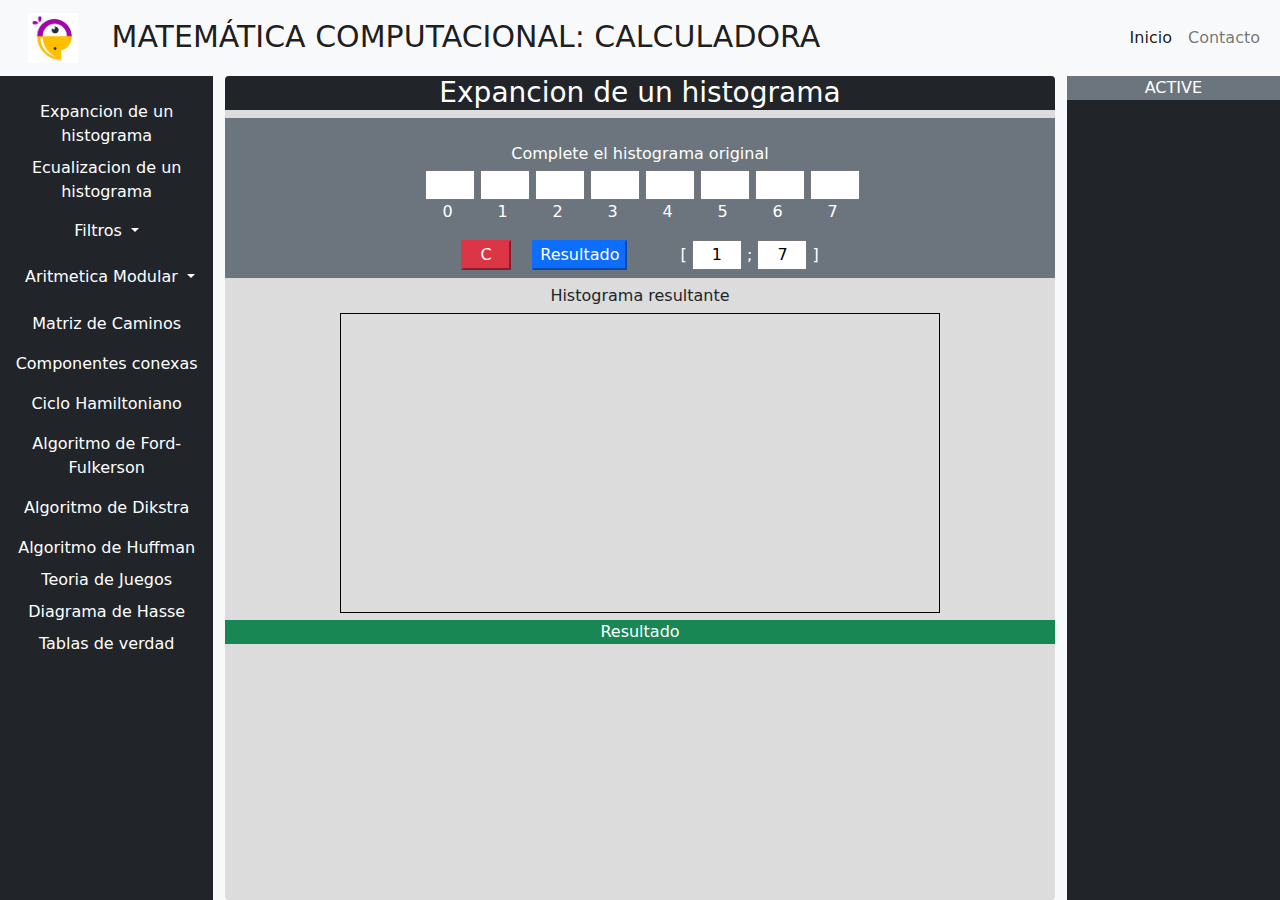
<file: index.html>
<!DOCTYPE html>
<html lang="en">
<head>
    <meta charset="UTF-8">
    <meta http-equiv="X-UA-Compatible" content="IE=edge">
    <meta name="viewport" content="width=device-width, initial-scale=1.0">
    <title>Calculadora de Matematica Computacional</title>
    <link rel="stylesheet" href="./css/bootstrap.min.css">
    <link rel="stylesheet" href="./css/style.css">
    <link rel="stylesheet" href="./css/style2.css">
    <link rel="preconnect" href="https://fonts.googleapis.com">
    <link rel="stylesheet" href="./css/index.css">
<link rel="preconnect" href="https://fonts.gstatic.com" crossorigin>
<link href="https://fonts.googleapis.com/css2?family=Pacifico&display=swap" rel="stylesheet">
<link rel="preconnect" href="https://fonts.googleapis.com">
    <!-- Google tag (gtag.js) -->
<script async src="https://www.googletagmanager.com/gtag/js?id=G-ZJ4NQTYLHN"></script>
<script>
  window.dataLayer = window.dataLayer || [];
  function gtag(){dataLayer.push(arguments);}
  gtag('js', new Date());

  gtag('config', 'G-ZJ4NQTYLHN');
</script>
    <script async src="https://pagead2.googlesyndication.com/pagead/js/adsbygoogle.js?client=ca-pub-7986550598269480"
     crossorigin="anonymous"></script>
</head>
<body>
    <nav class="navbar navbar-expand-lg navbar-light bg-light">
       <div class="container-fluid">
           <a class="navbar-brand titulo">
               <img src="./img/img1.png" width="50" class="me-4 ms-3" id="imagen">
              MATEMÁTICA COMPUTACIONAL: CALCULADORA
           </a>
           <ul class="navbar-nav mb-2 mb-lg-0">
            <li class="nav-item">
                <a class="nav-link active" aria-current="page" href="#">Inicio</a>
              </li>
              <li class="nav-item">
                <a class="nav-link" href="./MiPortafolio/index.html" target="_blank">Contacto</a>
              </li>
           </ul>
       </div>
    </nav>
    <div class="container-fluid bg-dark">
        <div class="row text-white ct">
            <div class="col col-2  bg-dark c1 text-center">
                <ul class="list-group  lista mt-4  mb-3">
                    <li class="mb-2"onclick="activarContenido(div_expancion)">Expancion de  un histograma</li>
                    <li class="mb-2"onclick="activarContenido(div_ecualizacion)">Ecualizacion de un histograma</li>
                    <li class="mb-2">
                        <div class="dropdown">
                            <button class="btn btn-dark dropdown-toggle" type="button" id="dropdownMenuButton1" data-bs-toggle="dropdown" aria-expanded="false">
                              Filtros
                            </button>
                            <ul class="dropdown-menu" aria-labelledby="dropdownMenuButton1">
                              <li><a class="dropdown-item" onclick="activarContenido(div_laplaciano)" href="#">laplaciano</a></li>
                              <li><a class="dropdown-item" onclick="activarContenido(div_media)" href="#">Media</a></li>
                              <li><a class="dropdown-item" onclick="activarContenido(div_mediana)" href="#">Mediana</a></li>
                            </ul>
                          </div>
                    </li>
                    <li class="mb-3">
                        <div class="dropdown">
                            <button class="btn btn-dark dropdown-toggle" type="button" id="dropdownMenuButton1" data-bs-toggle="dropdown" aria-expanded="false">
                              Aritmetica Modular
                            </button>
                            <ul class="dropdown-menu" aria-labelledby="dropdownMenuButton1">
                              <li><a class="dropdown-item" onclick="activarContenido(div_congruencia)" href="#">Congruencias lineales</a></li>
                              <li><a class="dropdown-item" onclick="activarContenido(div_encriptacion)" href="#">Encriptacion RSA</a></li>
                            </ul>
                          </div>
                    </li>
                    <li class="mb-3"onclick="activarContenido(div_matrizCaminos)">Matriz de Caminos</li>
                    <li class="mb-3"onclick="activarContenido(div_conexas)">Componentes conexas</li>
                    <li class="mb-3" onclick="irHamiltoniano()"><a href="./assets/hamiltoniano.html"   target="_blank" class="ancla">Ciclo Hamiltoniano</a></li>
                    <li class="mb-3"><a href="https://graphonline.ru/es/"   target="_blank" class="ancla">Algoritmo de Ford-Fulkerson</a></li>
                    <li class="mb-3"><a href="https://graphonline.ru/es/"   target="_blank" class="ancla">Algoritmo de Dikstra</a></li>
                    <li class="mb-2"><a href="./assets/huffman/index.html"   target="_blank" class="ancla">Algoritmo de Huffman</a></li>
                    <li class="mb-2" onclick="activarContenido(div_juegos)">Teoria de Juegos</li>
                    <li class="mb-2"><a href="./assets/DiagramaHasse/index.html" target="_blank" class="ancla">Diagrama de Hasse</a></li>
                    <li class="mb-2"><a href="./assets/tablas-verdad/index.html" target="_blank" class="ancla">Tablas de verdad</a></li>
                </ul>
            </div>
            <div class="col col-8 col-sm-10 col-xl-8 text-center bg-light main">
                <div class="contenedor rounded desactivado" id="matriz-caminos">
                    <h3 class="text-white bg-dark ">Matriz de Caminos</h3>
                    <div class="contenido d-flex  justify-content-center">
                       <div class="caja">
                           <p class="mt-3 text-dark">Matriz A:</p>
                           <div class="d-flex  justify-content-center">
                               <div class="matriz1">
                                    <!-- contenido -->
                               </div>
                           </div>
                           <div class="d-flex  justify-content-center p-2">
                            <input type="button" value="1" onclick="completar(1)" class="me-2 btn-secondary">
                            <input type="button" value="0" onclick="completar(0)"class="me-2 btn-secondary">
                            <input type="button" value="C" onclick="completar('')" class="me-2 btn-danger">                            
                            <input type="button" onclick="aumentarMatriz()" value="+"class="me-2 btn-dark">
                            <input type="button" onclick="disminuirMatriz()" value="-"class="me-2 btn-success">
                            <input type="button" class="btn-primary" onclick="aplicarAlgoritmo()" value="Aceptar"class="me-2">
                           </div>
                           <hr class="bg-dark">
                           <p class="text-dark">Resultado</p>
                           <div class="d-flex  justify-content-center">
                            <div class="matriz2 mb-5">
                                 <!-- contenido -->
                            </div>
                        </div>
                       </div>

                    </div>
                </div>
                <div class="contenedor rounded desactivado" id="filtro-laplaciano">
                    <h3 class="text-white bg-dark">Filtro de laplaciano</h3>
                    <div class="contenido">
                        <div class="d-flex mt-4">
                            <div class="original ms-3 d-flex align-items-center">
                                <div class="original-container shadow-sm">
                                    <p class="text-dark">Matriz A:</p>
                                    <div class="original-matriz mb-2">
                                        <!-- contenido -->
                                    </div>
                                    <input type="button" value="+" onclick="GenerarMatriz('+')" class="btn-dark">
                                    <input type="button" value="-" onclick="GenerarMatriz('-')" class="btn-warning">
                                    <input type="button" value="C" onclick="LimpiarLaplaciano()" class="btn-danger">
                                    <input type="button" value="Aceptar" onclick="resultadoLaplaciano()"  class="btn-primary">
                                </div>
                            </div>
                            <div class="mascara ms-5 mt-3 shadow-sm">
                                <p class="mb-1 text-dark">Mascara</p>
                                <div class="mascara-matriz">
                                    <input type="text" class="cj-mascara-laplaciano">
                                    <input type="text" class="cj-mascara-laplaciano">
                                    <input type="text" class="cj-mascara-laplaciano">
                                    <input type="text" class="cj-mascara-laplaciano">
                                    <input type="text" class="cj-mascara-laplaciano">
                                    <input type="text" class="cj-mascara-laplaciano">
                                    <input type="text" class="cj-mascara-laplaciano">
                                    <input type="text" class="cj-mascara-laplaciano">
                                    <input type="text" class="cj-mascara-laplaciano">
                                </div>
                                <input type="button" value="C" onclick="limpiarMascara()"  class="btn-danger me-2">
                                <input type="button" value="-" onclick="CambiarValores('-')" class="btn-primary me-2">
                                <input type="button" value="+" onclick="CambiarValores('+')" class="btn-success me-2">
                            </div>
                        </div>
                        <div class="d-flex mt-3">
                            <hr class="bg-dark w-50 me-3">
                            <p class="text-dark">Resultado</p>
                            <hr class="bg-dark w-50 ms-3">
                        </div>
                        <div class="resultado mb-5">
                            <input type="text" class="cj-resultado-laplaciano">
                            <input type="text" class="cj-resultado-laplaciano">
                            <input type="text" class="cj-resultado-laplaciano">
                            <input type="text" class="cj-resultado-laplaciano">
                            <input type="text" class="cj-resultado-laplaciano">
                            <input type="text" class="cj-resultado-laplaciano">
                            <input type="text" class="cj-resultado-laplaciano">
                            <input type="text" class="cj-resultado-laplaciano">
                            <input type="text" class="cj-resultado-laplaciano">
                        </div>
                    </div>
                </div>
                <div class="contenedor rounded desactivado" id="filtro-media">
                    <h3 class="text-white bg-dark">Filtro de Media</h3>
                    <div class="contenido">
                        <div class="d-flex mt-4">
                            <div class="original ms-3 d-flex align-items-center">
                                <div class="original-container shadow-sm">
                                    <p class="text-dark">Matriz A:</p>
                                    <div class="original-matriz-media mb-2">
                                        <!-- contenido -->
                                    </div>
                                    <input type="button" value="+" onclick="GenerarMatrizMedia('+')" class="btn-dark">
                                    <input type="button" value="-" onclick="GenerarMatrizMedia('-')" class="btn-warning">
                                    <input type="button" value="C" onclick="limpiarMedia()" class="btn-danger">
                                    <input type="button" value="Aceptar" onclick="ResultadoMedia()"  class="btn-primary">
                                </div>
                            </div>
                            <div class="mascara ms-5 mt-3 shadow-sm">
                                <p class="mb-1 text-dark">Mascara</p>
                                <div class="mascara-matriz">
                                    <input type="text" class="cj-mascara-media">
                                    <input type="text" class="cj-mascara-media">
                                    <input type="text" class="cj-mascara-media">
                                    <input type="text" class="cj-mascara-media">
                                    <input type="text" class="cj-mascara-media">
                                    <input type="text" class="cj-mascara-media">
                                    <input type="text" class="cj-mascara-media">
                                    <input type="text" class="cj-mascara-media">
                                    <input type="text" class="cj-mascara-media">
                                </div>
                                <input type="button" value="C" onclick="limpiarMascaraMedia()"  class="btn-danger me-2">
                                <input type="button" value="-" onclick="LlenarMascara('-')" class="btn-primary me-2">
                                <input type="button" value="+" onclick="LlenarMascara('+')" class="btn-success me-2">
                            </div>
                        </div>
                        <div class="d-flex mt-3">
                            <hr class="bg-dark w-50 me-3">
                            <p class="text-dark">Resultado</p>
                            <hr class="bg-dark w-50 ms-3">
                        </div>
                        <div class="resultado-media mb-5">
                            <input type="text" class="cj-resultado-media">
                            <input type="text" class="cj-resultado-media">
                            <input type="text" class="cj-resultado-media">
                            <input type="text" class="cj-resultado-media">
                            <input type="text" class="cj-resultado-media">
                            <input type="text" class="cj-resultado-media">
                            <input type="text" class="cj-resultado-media">
                            <input type="text" class="cj-resultado-media">
                            <input type="text" class="cj-resultado-media">
                        </div>
                    </div>
                        
                </div>
                <div class="contenedor rounded desactivado" id="filtro-mediana">
                    <h3 class="text-white bg-dark">Filtro de Mediana</h3>
                    <div class="contenido">
                        <div class="original-mediana shadow-sm d-flex align-items-center justify-content-center">
                            <div>
                                <div class="matriz-mediana">
                                    <!-- contenido -->
                                </div>
                                <div class="mt-2">
                                    <input type="button" value="+" onclick="GenerarMatrizMediana('+')" class="btn-warning">
                                    <input type="button" value="-" onclick="GenerarMatrizMediana('-')" class="btn-success">
                                    <input type="button" value="C" onclick="limpiarMediana()" class="btn-danger">
                                    <input type="button" value="Aceptar" onclick="ResultadoMediana()" class="btn-primary">
                                </div>
                            </div>
                        </div>
                        <div class="d-flex mt-3">
                            <hr class="bg-dark w-50 me-3">
                            <p class="text-dark">Resultado</p>
                            <hr class="bg-dark w-50 ms-3">
                        </div>
                        <div class="resultado-mediana mb-5">
                            <input type="text" class="cj-resultado-mediana">
                            <input type="text" class="cj-resultado-mediana">
                            <input type="text" class="cj-resultado-mediana">
                            <input type="text" class="cj-resultado-mediana">
                            <input type="text" class="cj-resultado-mediana">
                            <input type="text" class="cj-resultado-mediana">
                            <input type="text" class="cj-resultado-mediana">
                            <input type="text" class="cj-resultado-mediana">
                            <input type="text" class="cj-resultado-mediana">
                        </div>
                    </div>
                </div>
                <div class="contenedor rounded activado" id="expancion-histograma">
                    <h3 class="text-white bg-dark">Expancion de un histograma</h3>
                    <div class="contenido bg-secondary p-2">
                        <div class="mt-3 text-white">
                            <p class=" mb-1">Complete el histograma original</p>
                            <div class="d-flex  justify-content-center">
                                <div class="d-flex flex-column"> 
                                    <input type="text" class="cj-expancion">
                                    <label class="fw-light">0</label>
                                </div>
                                <div class="d-flex flex-column"> 
                                    <input type="text" class="cj-expancion">
                                    <label class="fw-light">1</label>
                                </div>
                                <div class="d-flex flex-column"> 
                                    <input type="text" class="cj-expancion">
                                    <label class="fw-light">2</label>
                                </div>
                                <div class="d-flex flex-column"> 
                                    <input type="text" class="cj-expancion">
                                    <label class="fw-light">3</label>
                                </div>
                                <div class="d-flex flex-column"> 
                                    <input type="text" class="cj-expancion">
                                    <label class="fw-light">4</label>
                                </div>
                                <div class="d-flex flex-column"> 
                                    <input type="text" class="cj-expancion">
                                    <label class="fw-light">5</label>
                                </div>
                                <div class="d-flex flex-column"> 
                                    <input type="text" class="cj-expancion">
                                    <label class="fw-light">6</label>
                                </div>
                                <div class="d-flex flex-column"> 
                                    <input type="text" class="cj-expancion">
                                    <label class="fw-light">7</label>
                                </div>
                            </div>
                            <div class="mt-3">
                                <input type="button" value="C" onclick="limpiarExpancion()" class="me-3 btn-limpiar btn-danger">
                                <input type="button" onclick="dibujarHistogramaExpancion()" value="Resultado" class="btn-primary">
                                <label class="ms-5">[</label>
                                <input type="text" class="min text-center" value="1">
                                <label >;</label>
                                <input type="text" class="max text-center" value="7">
                                <label >]</label>
                            </div>
                        </div>
                    </div>
                    <div class="Resultado mt-2 text-center">
                        <h6 class="ms-auto text-dark">Histograma resultante</h6>
                        <canvas class="canvas-expancion">
                        </canvas>
                        <div class="bg-success">
                            <p class="ms-auto">Resultado</p>
                        </div>
                    </div>
                </div>
                <div class="contenedor rounded desactivado" id="ecualizacion-histograma">
                    <h3 class="text-white bg-dark">Ecualizacion de un histograma</h3>
                    <div class="contenido bg-secondary p-2">
                        <div class="mt-3 text-white">
                            <p class=" mb-1">Complete el histograma original</p>
                            <div class="d-flex  justify-content-center">
                                <div class="d-flex flex-column"> 
                                    <input type="text" class="cj-ecualizacion">
                                    <label class="fw-light">0</label>
                                </div>
                                <div class="d-flex flex-column"> 
                                    <input type="text" class="cj-ecualizacion">
                                    <label class="fw-light">1</label>
                                </div>
                                <div class="d-flex flex-column"> 
                                    <input type="text" class="cj-ecualizacion">
                                    <label class="fw-light">2</label>
                                </div>
                                <div class="d-flex flex-column"> 
                                    <input type="text" class="cj-ecualizacion">
                                    <label class="fw-light">3</label>
                                </div>
                                <div class="d-flex flex-column"> 
                                    <input type="text" class="cj-ecualizacion">
                                    <label class="fw-light">4</label>
                                </div>
                                <div class="d-flex flex-column"> 
                                    <input type="text" class="cj-ecualizacion">
                                    <label class="fw-light">5</label>
                                </div>
                                <div class="d-flex flex-column"> 
                                    <input type="text" class="cj-ecualizacion">
                                    <label class="fw-light">6</label>
                                </div>
                                <div class="d-flex flex-column"> 
                                    <input type="text" class="cj-ecualizacion">
                                    <label class="fw-light">7</label>
                                </div>
                            </div>
                            <div class="mt-3">
                                <input type="button" value="C" onclick="limpiarEcualizacion()" class="me-3 btn-limpiar btn-danger">
                                <input type="button" onclick="dibujarHistogramaEcualizacion()" value="Resultado" class="btn-primary">
                            </div>
                        </div>
                    </div>
                    <div class="Resultado mt-2 text-center">
                        <h6 class="ms-auto text-dark">Histograma resultante</h6>
                        <canvas class="canvas-ecualizacion">

                        </canvas>
                        <div class="bg-success">
                            <p class="ms-auto">Resultado</p>
                        </div>
                    </div>
                </div>
                <div class="contenedor rounded desactivado" id="congruencias">
                    <h3 class="text-white bg-dark">Congruencias lineales</h3>
                    <div class="contenido-congruencia mt-5 d-flex text-dark">
                        <div class=" cont cont1 rounded-2">
                            <h4 class="mt-3">ax=b mod n</h4>
                            <div class="d-flex justify-content-around">
                                <input type="text" class="caja2 txta">
                                <h4>x=</h4>
                                <input type="text" class="caja2 txtb">
                                <h4>mod</h4>
                                <input type="text" class="caja2 txtn">
                            </div>
                            <input type="button" value="C" onclick="limpiar()" class="btn-danger">
                            <button class="btn-primary mt-3 boton" onclick="ResultadoCongruencia()">Resultado</button>
                            <div class="resultado-congruencia mt-4">
                                <h4 class="ms-auto txtrespuesta1"></h4>
                                <h4 class="ms-auto txtrespuesta2"></h4>
                            </div>
                        </div>
                        <div class="cont cont2 rounded-2">
                            <h5 class="mb-3 mt-3"><ins>Resolucion:</ins></h5>
                            <h6 class="paso1"></h6>
                            <h6 class="paso2"></h6>
                            <h6 class="paso3"></h6>
                            <h6 class="paso4"></h6>
                            <h6 class="paso5"></h6>
                        </div>
                    </div>
                </div>
                 <div class="contenedor rounded desactivado" id="encriptacion">
                    <h3 class="text-white bg-dark">Encriptacion RSA</h3>
                    <div class="contenido-encriptacion text-dark">
                        <p class="mb-1 mt-3">Seleccione dos numeros primos</p>
                        <input type="text" class="primos primo1">
                        <input type="text" class="primos primo2">
                        <input type="button" value="Aceptar" onclick="GenerarPrimos()" class="btn-primary">
                        <div class="mt-3">
                            <p class="mb-1">Seleccione un valor para 'd'</p>
                            <div class="lista-encriptacion">
                                <ul class="lista-primos list-group">
                                </ul>
                            </div> 
                            <div class="mt-4 claves">
                                <p class="clave-privada">Clave Privada: -</p>
                                <p class="clave-publica">Clave Pública: -</p>
                            </div>
                            <div>
                                <form>
                                    <label>Encriptar </label>
                                    <input type="radio" name="op" id="encriptar" class="me-2">
                                    <label>Desencriptar </label>
                                    <input type="radio" name="op" id="desencriptar" class="mb-3">
                                    <br>
                                    <label class="me-2">Valor: </label>
                                    <input type="text" class="primos me-3 valor">
                                    <input type="button" value="Resultado" onclick="ResultadoEncriptar()" class="btn-success">
                                </form>
                                <h6 class="mt-4 me-5 res">Resultado: -</h6>
                            </div>
                        </div>
                    </div>
                </div>
                <div class="contenedor rounded desactivado" id="conexas">
                    <h3 class="text-white bg-dark">Componentes conexas</h3>
                    <div class="contenido-conexas d-flex  justify-content-center">
                        <div class="caja">
                            <p class="mt-3 text-dark">Matriz A:</p>
                            <div class="d-flex  justify-content-center">
                                <div class="original-matriz-conexas">
                                     <!-- contenido -->
                                </div>
                            </div>
                            <div class="d-flex  justify-content-center p-2">
                             <input type="button" value="1" onclick="LlenarMatriz(1)" class="me-2 btn-secondary">
                             <input type="button" value="0" onclick="LlenarMatriz(0)"class="me-2 btn-secondary">
                             <input type="button" value="C" onclick="LlenarMatriz('')" class="me-2 btn-danger">                            
                             <input type="button" onclick="GenerarMatrizConexas('+')" value="+"class="me-2 btn-dark">
                             <input type="button" onclick="GenerarMatrizConexas('-')" value="-"class="me-2 btn-success">
                             <input type="button" class="btn-primary" onclick="ResultadoConexas()" value="Aceptar"class="me-2">
                            </div>
                            <hr class="bg-dark">
                            <p class="text-dark">Resultado</p>
                            <div class="d-flex  justify-content-center">
                             <div class="resultado-matriz-conexas mb-5">
                                  <!-- contenido -->
                             </div>
                         </div>
                        </div>
 
                     </div>
                </div>
                <div class="contenedor rounded desactivado" id="hamiltoniano">
                    <h3 class="text-white bg-dark">Ciclo Hamiltoniano (Camino minimo)</h3>
                    <div class="contenido-hamiltoniano text-dark">
                        <div class="botones mb-2 mt-3  w-75 ms-0">
                            <input type="button" onclick="activarBoton(0)" class="botones-hamiltoniano btn btn-danger border border-dark me-2" value="+Agregar vertice">
                            <input type="button" onclick="activarBoton(1)" class="botones-hamiltoniano btn btn-secondary border border-dark me-2" value="Conectar vertices">
                            <input type="button" onclick="activarBoton(2)" class="botones-hamiltoniano btn btn-secondary border border-dark me-2" value="Remover">
                            <input type="button" onclick="Deshacer()" class="btn btn-warning  me-2" value="Deshacer">
                            <input type="button" value="Finalizar" class="btn btn-primary">
                        </div>
                        <div class="d-flex">
                            <div class="mt-2 ms-3 me-2 w-75">
                                <div class="pizarra">
                                </div>
                                <p class="cantidad-vertices">Cantidad de vertices: -</p>
                            </div>
                            <div class="conexion bg-white mt-2 me-2">
                                <h5 class="bg-secondary p-1 text-white rounded-3">Agregar arista
                                </h5>
                                <div class="">
                                    <label class="me-2">Peso de la arista: </label>
                                    <input type="text" class="txtpeso">
                                </div>
                                <input type="button" value="Aceptar" class="btn btn-warning mt-2 border border-dark">
                            </div>
                        </div>
                        <h6 class="resultado-hamiltoniano mt-5">Camino minimo: -</h6>
                    </div>
                </div>
                <div class="contenedor rounded desactivado" id="juegos">
                    <h3 class="text-white bg-dark">Teoria de Juegos (Estretegias puras)</h3>
                    <div class="contenido-juegos text-dark">
                        <div class="contenedor-tabla mt-5">
                            <table class="table table-primary">
                                <thead>
                                    <tr class="table-dark cabeza">
                                        <th scope="col" class="table-secondary"></th>
                                        <!-- contenido -->
                                    </tr>
                                </thead>
                                <tbody class="cuerpo">
                                   <!-- contenido -->
                                </tbody>
                            </table>
                            <div class="mt-3">
                                <input type="button" value="+" onclick="GenerarTabla('+')" class="btn-success me-2 boton-juegos">
                                <input type="button" value="-" onclick="GenerarTabla('-')" class="btn-warning me-2 boton-juegos">
                                <input type="button" value="Aceptar" onclick="MostrarResultado()" class="btn-primary">
                            </div>
                        </div>
                        <h6 class="resultado-juegos">Equilibrio de Nash: -</h6>
                    </div>
                </div>
            </div>
            <div class="col col-2 text-center bg-secondary">
                ACTIVE
            </div>
        </div>
    </div>
    <script src="./js/index.js"></script>
    <script src="./js/juegos.js"></script>
    <script src="./js/conexas.js"></script>
    <script src="./js/encriptacion.js"></script>
    <script src="./js/congruencia.js"></script>
    <script src="./js/mediana.js"></script>
    <script src="./js/media.js"></script>
    <script src="./js/laplaciano.js"></script>
    <script src="./js/expancion.js"></script>
    <script src="./js/bootstrap.bundle.min.js"></script>
    <script src="./js/main.js"></script>
    <script src="./js/matriz-camino.js"></script>
</body>
</html>
</file>
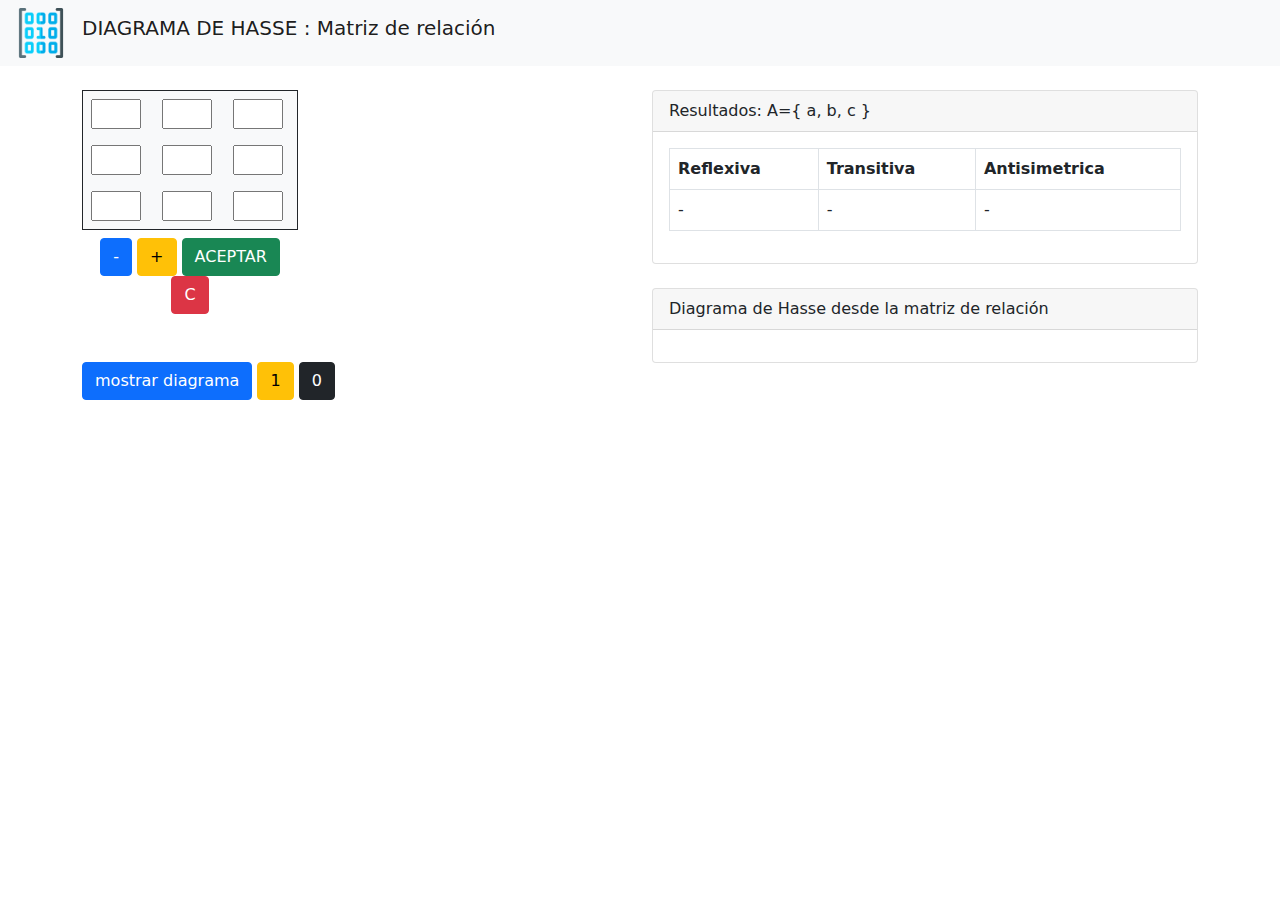
<file: assets/DiagramaHasse/index.html>
<!DOCTYPE html>
<html lang="en">

<head>
    <meta charset="UTF-8">
    <meta http-equiv="X-UA-Compatible" content="IE=edge">
    <meta name="viewport" content="width=device-width, initial-scale=1.0">
    <link rel="stylesheet" href="./css/bootstrap.min.css">
    <link rel="stylesheet" href="./css/style.css">
    <title>Diagrama Hasse</title>
</head>

<body>
    <nav class="navbar navbar-light bg-light">
        <div class="d-flex">
            <img src="matriz.png" alt="matriz" width="50" class="ms-3">
            <a href="#" class="ms-3 navbar-brand">DIAGRAMA DE HASSE : Matriz de relación</a>
        </div>
    </nav>
    <div class="container">
        <div class="row">
            <div class="col">
                <div class="mt-4 d-flex flex-column align-content-center">
                    <div class="cj-matriz mb-2 border border-dark bg-light">
                    </div>
                    <div class="botones text-center">
                        <button class="btn btn-primary" onclick="cambiarTamanio('-')">-</button>
                        <button class="btn btn-warning" onclick="cambiarTamanio('+')">+</button>
                        <button class="btn btn-success" onclick="resultado()">ACEPTAR</button>
                        <button class="btn btn-danger" onclick="limpiar()">C</button>
                    </div>
                </div>
                <div class="mt-5">
                    <button class="btn btn-primary btn-mostrar" onclick="mostrar()">mostrar diagrama</button>
                    <button class="btn btn-warning" onclick="llenar(1)">1</button>
                    <button class="btn btn-dark" onclick="llenar(0)">0</button>
                    <canvas class="canvas mt-2 mb-3"></canvas>
                </div>
            </div>
            <div class="col">
                <div class="card mt-4">
                    <div class="card-header notacion">
                        Resultados
                    </div>
                    <div class="card-body">
                        <table class="table table-bordered">
                            <thead>
                              <tr>
                                <th scope="col">Reflexiva</th>
                                <th scope="col">Transitiva</th>
                                <th scope="col">Antisimetrica</th>
                              </tr>
                            </thead>
                            <tbody>
                              <tr>                              
                                <td class="reflex">-</td>
                                <td class="trans">-</td>
                                <td class="antis">-</td>
                              </tr>
                            </tbody>
                          </table>
                    </div>
                </div>
                <div class="card mt-4">
                    <div class="card-header">
                        Diagrama de Hasse desde la matriz de relación
                    </div>
                    <div class="card-body resultado">
                    </div>
                </div>
            </div>
        </div>
    </div>


    <script src="./js/bootstrap.bundle.min.js"></script>
    <script src="./js/jquery.js"></script>
    <script src="./js/main.js"></script>
</body>

</html>
</file>
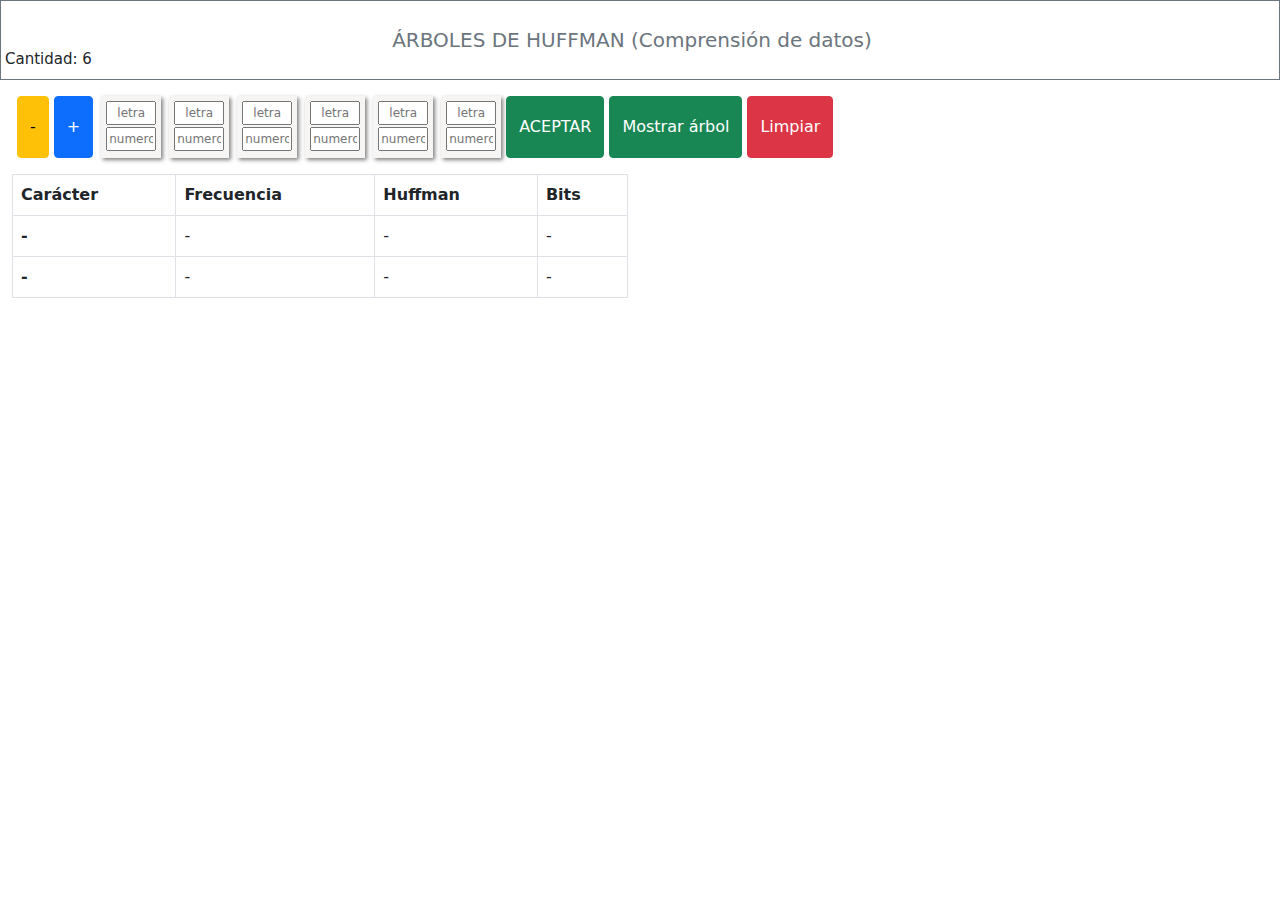
<file: assets/huffman/index.html>
<!DOCTYPE html>
<html lang="en">

<head>
    <meta charset="UTF-8">
    <meta http-equiv="X-UA-Compatible" content="IE=edge">
    <meta name="viewport" content="width=device-width, initial-scale=1.0">
    <link rel="stylesheet" href="./css/bootstrap.min.css">
    <link rel="stylesheet" href="./css/style.css">
    <title>Árboles de Huffman</title>
</head>

<body>
    <nav>
        <div class="container-fluid p-4 border border-secondary text-center">
            <a href="#" class="navbar-brand text-secondary">ÁRBOLES DE HUFFMAN (Comprensión de datos)</a>
            <p class="cantidad mt-2 float-start">Cantidad: 6</p>
        </div>
    </nav>
    <div class="container-fluid mt-3">
        <div class="d-flex mb-3">
            <button class="btn btn-warning" onclick="cambiarTamanio('-')">-</button>
            <button class="btn btn-primary" onclick="cambiarTamanio('+')">+</button>
            <div class="d-flex flex-wrap padre-input">

            </div>
            <button class="btn btn-success" onclick="resultado()">ACEPTAR</button>
            <button class="btn btn-success btn-mostrar" onclick="mostrarArbol()">Mostrar árbol</button>
            <button class="btn btn-danger" onclick="limpiarCanvas()">Limpiar</button>
        </div>
        <div class="w-100vh cj-canvas">
            <canvas class="canvas mx-auto"></canvas>
        </div>
        <div class="row">
            <div class="col">

                <table class="table table-bordered">
                    <thead>
                        <tr>
                            <th scope="col">Carácter</th>
                            <th scope="col">Frecuencia</th>
                            <th scope="col">Huffman</th>
                            <th scope="col">Bits</th>
                        </tr>
                    </thead>
                    <tbody class="cuerpo">
                        <tr class="fila">
                            <th scope="row">-</th>
                            <td>-</td>
                            <td>-</td>
                            <td>-</td>
                        </tr>
                        <tr class="fila">
                            <th scope="row">-</th>
                            <td>-</td>
                            <td>-</td>
                            <td>-</td>
                        </tr>
                    </tbody>
                </table>
            </div>
            <div class="col">
                <div class="ps-5 cj-resultado">
                    <h6 class="f1">Originalmente: 41x8=326</h6>
                    <h6 class="f2">Huffman: 120 bits</h6>
                    <h6 class="f3">(120/326)*100=36.5%</h6>
                    <h6 class="f4">Se redujo a un 36.5%</h6>
                </div>
            </div>
        </div>
    </div>


    <script src="./js/bootstrap.bundle.min.js"></script>
    <script src="./js/jquery.js"></script>
    <script src="./js/main.js"></script>
</body>

</html>
</file>
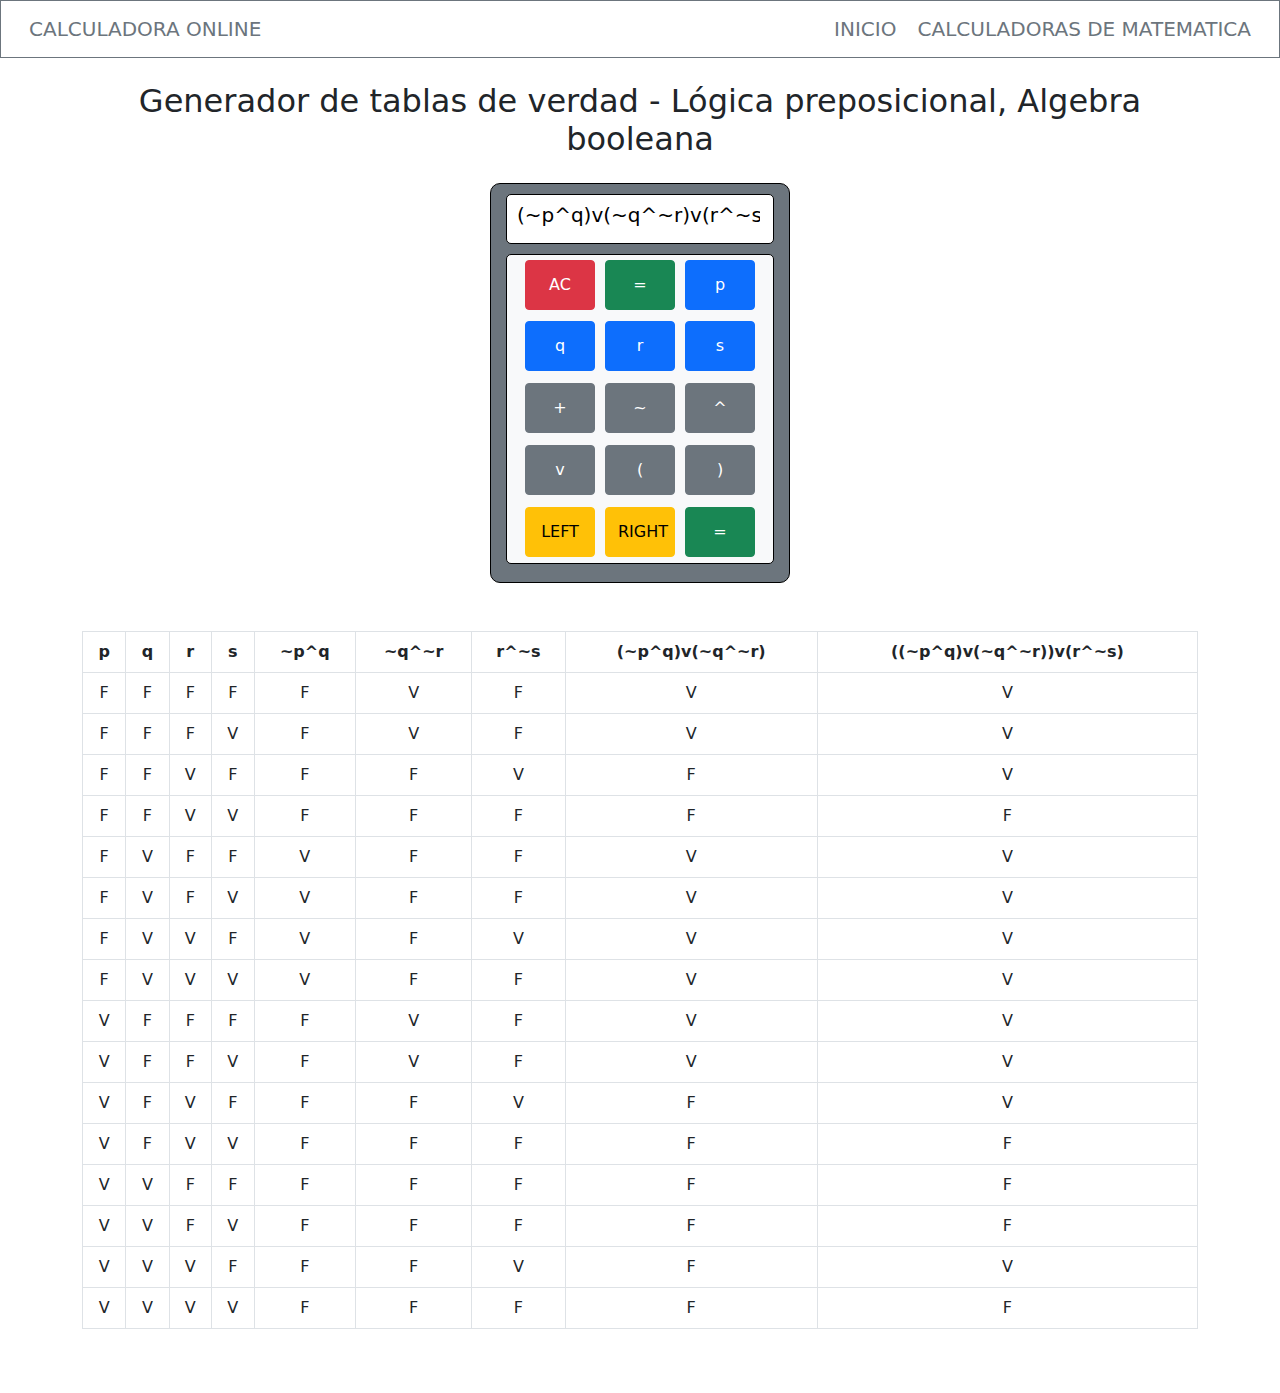
<file: assets/tablas-verdad/index.html>
<!DOCTYPE html>
<html lang="en">

<head>
    <meta charset="UTF-8">
    <meta http-equiv="X-UA-Compatible" content="IE=edge">
    <meta name="viewport" content="width=device-width, initial-scale=1.0">
    <link rel="stylesheet" href="./css/bootstrap.min.css">
    <link rel="stylesheet" href="./css/style.css">
    <title>Tablas de verdad</title>
</head>

<body>
    <nav class="navbar border border-secondary">
        <div class="container-fluid">
            <a href="#Intrucciones" class="navbar-brand text-secondary ms-3">CALCULADORA ONLINE</a>
            <div>
                <a href="#inicio" class="navbar-brand text-secondary">INICIO</a>
                <a href="#calculadoras" class="navbar-brand text-secondary">CALCULADORAS DE MATEMATICA</a>
            </div>
        </div>
    </nav>
    <div class="container">
        <h2 class="text-center my-4">Generador de tablas de verdad - Lógica preposicional, Algebra booleana</h2>
        <div class="calculadora bg-secondary">
            <div class="container-pantalla">
                <input type="text" class="pantalla" value="(~p^q)v(~q^~r)v(r^~s)">
            </div>
            <div class="botones d-flex flex-wrap justify-content-center bg-light">
                <button class="boton btn btn-danger" onclick="limpiar()">AC</button>
                <button class="boton btn btn-success" onclick="obtenerDatos()">=</button>
                <button class="boton btn btn-primary" onclick="obtenerTecla('p')">p</button>
                <button class="boton btn btn-primary" onclick="obtenerTecla('q')">q</button>
                <button class="boton btn btn-primary" onclick="obtenerTecla('r')">r</button>
                <button class="boton btn btn-primary" onclick="obtenerTecla('s')">s</button>
                <button class="boton btn btn-secondary">+</button>
                <button class="boton btn btn-secondary" onclick="obtenerTecla('~')">~</button>
                <button class="boton btn btn-secondary" onclick="obtenerTecla('^')">^</button>
                <button class="boton btn btn-secondary" onclick="obtenerTecla('v')">v</button>
                <button class="boton btn btn-secondary"onclick="obtenerTecla('(')">(</button>
                <button class="boton btn btn-secondary" onclick="obtenerTecla(')')">)</button>
                <button class="boton btn btn-warning">LEFT</button>
                <button class="boton btn btn-warning">RIGHT</button>             
                <button class="boton btn btn-success">=</button>             
            </div>
        </div>
        <div class="my-5 text-center contenedor-tabla">
            <table class="table table-bordered">
                <thead>
                  <tr class="tabla-cabecera">
                   
                  </tr>
                </thead>
                <tbody class="tabla-cuerpo">
                  
                </tbody>
              </table>
        </div>
    </div>


    <script src="./js/bootstrap.bundle.min.js"></script>
    <script src="./js/jquery.js"></script>
    <script src="./js/main.js"></script>
</body>

</html>
</file>
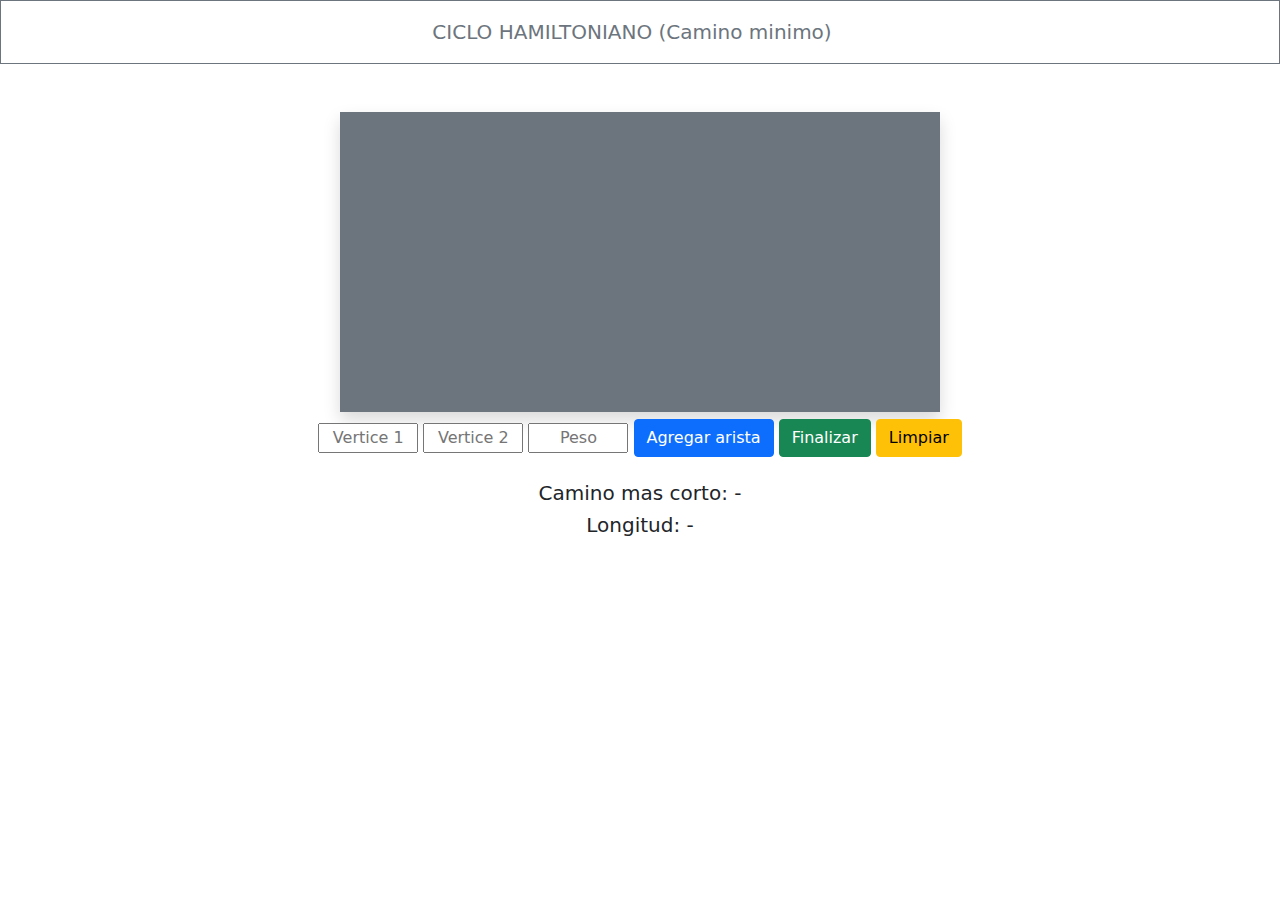
<file: assets/hamiltoniano.html>
<!DOCTYPE html>
<html lang="en">
<head>
    <meta charset="UTF-8">
    <meta http-equiv="X-UA-Compatible" content="IE=edge">
    <meta name="viewport" content="width=device-width, initial-scale=1.0">
    <link rel="stylesheet" href="../css/bootstrap.min.css">
    <link rel="stylesheet" href="../css/index.css">
    <title>Ciclo Hamiltoniano</title>
</head>
<body>
    <nav>
        <div class="container-fluid text-center p-3 border border-secondary">
            <a href="#" class="navbar-brand text-secondary">CICLO HAMILTONIANO (Camino minimo)</a>
        </div>
    </nav>
    <div class="container text-center mt-5">
        <canvas class="canvas shadow bg-secondary">
            
        </canvas>
        <div>
            <input type="text" class="cj punto1" placeholder="Vertice 1">
            <input type="text" class="cj punto2" placeholder="Vertice 2">
            <input type="text" class="cj peso" placeholder="Peso">
            <input type="button" value="Agregar arista" class="btn btn-primary boton-linea">
            <input type="button" value="Finalizar" onclick="caminoMinimo()" class="btn btn-success boton-linea">
            <input type="button" onclick="limpiar()" class="btn btn-warning" value="Limpiar">
        </div>
        <div class="my-4">
            <h5 class="caminoMinimo">Camino mas corto: -</h5>
            <h5 class="Recorrido">Longitud: -</h5>
        </div>
    </div>


    <script src="../js/bootstrap.bundle.min.js"></script>
    <script src="../js/index.js"></script>
</body>
</html>
</file>
<file: css/style.css>
.lista{
    height: 100%;
    width: 100%;
}
.lista :hover{
    color: rgb(187, 184, 184);
    cursor: pointer;
}
.contenedor{
    height: 100%;
    background-color: rgb(220, 220, 220);
    overflow-y: scroll;
}
.desactivado{
    display: none;
}
.matriz1{
    width: 240px;
    border: 1px solid black;
}
.matriz2{
    width: 240px;
    border: 1px solid black;
    display: none;
}
.cj1{
    width: 50px;
    margin: 5px;
    outline: none;
    text-align: center;
}
.c1{
    height: 100%;
}
.cj2{
    width: 50px;
    margin: 5px;
    outline: none;
    text-align: center;
}
.col{
    height: 100%;
}
.cj-expancion{
    width: 50px;
    margin-left: 5px;
    outline: none;
    text-align: center;
}
.btn-limpiar{
    width: 50px;
}
.canvas-expancion{
    width: 600px;
    height: 300px;
    border: 1px solid black;
}
.canvas-ecualizacion{
    width: 600px;
    height: 300px;
    border: 1px solid black;
}
.min{
    width: 50px;
    outline: none;
}
.max{
    width: 50px;
    outline:none;
}
.cj-ecualizacion{
    width: 50px;
    margin-left: 5px;
    outline: none;
    text-align: center;
}
.original{
    width: 60%;
    border: 1px solid black;
    height: 300px;
}
.mascara{
    width: 30%;
    height: 200px;
    background-color: rgb(215, 215, 215);
}
.mascara-matriz{
    width: 240px;
    height: 80%;
}
.cj-mascara-laplaciano{
   outline: none;
    text-align: center;
    width: 60px;
    margin: 10px;
    margin-right: 5px;
}
.mascara input{
    width: 50px;
}
.original-container{
    margin: 0 auto;
    background-color: rgb(215, 215, 215);
}
.original-matriz{
margin: 0 auto;

}
.cj-original-laplaciano{
    outline: none;
    text-align: center;
    width: 50px;
    margin: 5px;
}
.resultado{
    width: 240px;
    border: 1px solid black;
    margin: 0 auto;
}
.cj-resultado-laplaciano{
    outline: none;
    text-align: center;
    width: 50px;
    margin: 5px;
    color: black;
}
.cj-mascara-media{
    outline: none;
    text-align: center;
    width: 60px;
    margin: 10px;
    margin-right: 5px;
}
.cj-resultado-media{
    outline: none;
    text-align: center;
    width: 50px;
    margin: 5px;
    color: black;
}
.resultado-media{
    width: 195px;
    border: 1px solid black;
    margin: 0 auto;
}
.cj-original-media{
    outline: none;
    text-align: center;
    width: 50px;
    margin: 5px;
}
.resultado-mediana{
    width: 195px;
    border: 1px solid black;
    margin: 0 auto;
}
.cj-resultado-mediana{
    outline: none;
    text-align: center;
    width: 50px;
    margin: 5px;
}
.original{
    width: 60%;
    border: 1px solid black;
    height: 300px;
}
.original-mediana{
    width: 60%;
    height: 300px;
    margin: 0 auto;
    background-color: rgb(195, 195, 195);
}
.matriz-mediana{
    width: 195px;
    border: 1px solid black;
}
.cj-original-mediana{
    outline: none;
    text-align: center;
    width: 50px;
    margin: 5px;
}
.contenido-congruencia{
    width: 60%;
    height: 300px;
    margin: 0 auto;
}
.cont{
    width: 50%;
    height: 100%;
    font-family: 'Kelly Slab', cursive;
}
.caja2{
    width: 40px;
    outline: none;
    text-align: center;
}
.titulo{
    font-size: 30px;
}
.boton{
    width:120px;
}
.cont1{
    background-color: rgb(195, 195, 195);
}
.cont2{
    background-color: rgb(210, 210, 210);
}
.contenido-encriptacion{
    width: 60%;
    margin: 0 auto;
    height: 500px;
    border: 1px solid black;
}
.primos{
    width: 70px;
    outline: none;
    text-align: center;
}
.lista-encriptacion{
    background-color: rgb(190, 190, 190);
    border-radius: 5%;
    width: 30%;
    margin: 0 auto;
    height: 150px;
    overflow-y: scroll;
}
.lista-primos li:hover{
    background-color: rgb(132, 175, 175);
    color: white;
    cursor: pointer;
}
.lista-encriptacion::-webkit-scrollbar{
    width: 5px;
}
.lista-encriptacion::-webkit-scrollbar-thumb{
    background: rgb(11, 94, 215);
}
.claves{
    margin: 0 auto;
    width: 50%;
    background-color: rgb(150, 180, 180);
}
.original-matriz-conexas{
    border: 1px solid black;
}
.cj-conexas{
    outline: none;
    text-align: center;
    width: 50px;
    margin: 5px;
}
.cj-resultado-conexas{
    outline: none;
    text-align: center;
    width: 50px;
    margin: 5px;
}
.resultado-matriz-conexas{
    border: 1px solid black;
}
</file>
<file: css/style2.css>
.contenedor-tabla{
    width: 60%;
    height: 300px;
    margin: 0 auto;
}
.boton-juegos{
    width: 60px;
}
.txtvalor{
    width: 33px;
    text-align: center;
    outline: none;
}
.pizarra{
    position: relative;
    width: 100%;
    height: 300px;
    border: 1px solid black;
    margin: 0 auto;
}
.botones{
    margin: 0 auto;
}
.vertice-hamiltoniano{
    position: absolute;  
    width: 25px;
    height: 25px; 
    background-color: darkcyan;
    border-radius: 50%;
    border: 1px solid yellow;
    color: white;
    cursor: pointer;
}
.conexion{
    left: 28%;
    top: 19%;
    width: 150px;
    height: 150px;
    border-radius: 4%;
}
.txtpeso{
    width: 50px;
    text-align: center;
    outline: none;
}
.ancla{
    text-decoration: none;
    color: white;
}
</file>
<file: css/index.css>
.canvas{
    width: 600px;
    height: 300px;
}
.cj{
    width: 100px;
    outline: none;
    text-align: center;
}
</file>
<file: assets/DiagramaHasse/css/style.css>
.cj-matriz{
    width: 210px;
}
.cj-input{
    width: 50px;
    text-align: center;
    outline: none;
    margin: 8px;
}
.canvas{
    border: 1px solid black;
    display: block;
}
</file>
<file: assets/huffman/css/style.css>
.canvas{
    border: 1px solid black;
    overflow: auto;
}
input{
    width: 50px;
    margin-bottom: 2px;
    padding: 1px;
    font-size: 12px;
    text-align: center;
    outline: none;
}
.btn{
    margin-left: 5px;
}
.cj-input{
    margin-left: 8px;
    background-color: rgb(247, 244, 244);
    box-shadow: 2px 2px 4px 0 rgba(0, 0, 0, 0.5);
    padding: 5px;
}
h1{
    position: relative;
}
p{
    position: absolute;
    left: 5px;
    top: 40px;
    font-size: 15px;
}
.cj-resultado{
    display: none;
}
</file>
<file: assets/tablas-verdad/css/style.css>
.calculadora {
    width: 300px;
    height: 400px;
    border: 1px solid black;
    margin: 0 auto;
    border-radius: 10px;
}

.container-pantalla {
    background-color: white;
    border-radius: 5px;
    width: 90%;
    margin: 10px auto;
    height: 50px;
    border: 1px solid black;
}

.pantalla {
    font-weight: 500;
    border: none;
    padding: 5px;
    width: 95%;
    margin: 0 5px;
    font-size: 20px;
    outline: none;
}
.contenedor-tabla{
    overflow-x: scroll;
}
.botones {
    border-radius: 5px;
    width: 90%;
    height: 78%;
    border: 1px solid black;
    margin: 10px auto;
}
.boton{
    width: 70px;
    height: 50px;
    margin: 5px;
}
</file>
